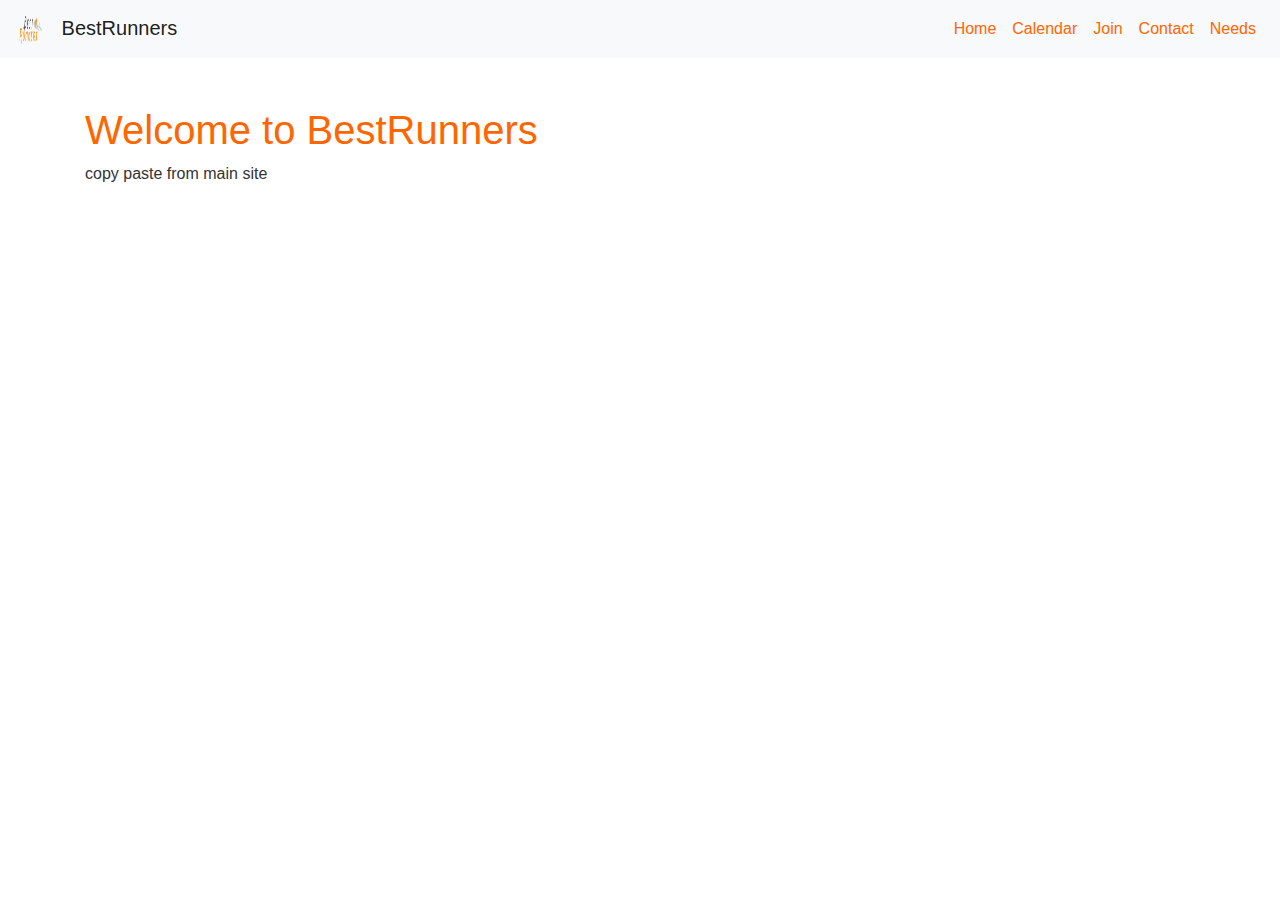
<file: index.html>
<!DOCTYPE html>
<html lang="en">

<head>
  <meta charset="UTF-8">
  <meta name="viewport" content="width=device-width, initial-scale=1.0">
  <title>BestRunners</title>
  <link href="https://maxcdn.bootstrapcdn.com/bootstrap/4.5.2/css/bootstrap.min.css" rel="stylesheet">
  <link href="css/styles.css" rel="stylesheet">
</head>

<body>
  <nav class="navbar navbar-expand-lg navbar-light bg-light">
      <a class="navbar-brand" href="index.html">
          <img src="assets/logo.png" alt="BestRunners" style="width:30px; height:30px;">
          BestRunners
      </a>
      <div class="collapse navbar-collapse" id="navbarNav">
          <ul class="navbar-nav ml-auto">
              <li class="nav-item"><a class="nav-link" href="index.html">Home</a></li>
              <li class="nav-item"><a class="nav-link" href="calendar.html">Calendar</a></li>
              <li class="nav-item"><a class="nav-link" href="join.html">Join</a></li>
              <li class="nav-item"><a class="nav-link" href="contact.html">Contact</a></li>
              <li class="nav-item"><a class="nav-link" href="needs.html">Needs</a></li>
          </ul>
      </div>
  </nav>
  <div class="container mt-5">
    <h1>Welcome to BestRunners</h1>
    <p>copy paste from main site</p>
  </div>
  <script src="https://code.jquery.com/jquery-3.5.1.slim.min.js"></script>
  <script src="https://cdn.jsdelivr.net/npm/@popperjs/core@2.9.3/dist/umd/popper.min.js"></script>
  <script src="https://maxcdn.bootstrapcdn.com/bootstrap/4.5.2/js/bootstrap.min.js"></script>
</body>

</html>
</file>
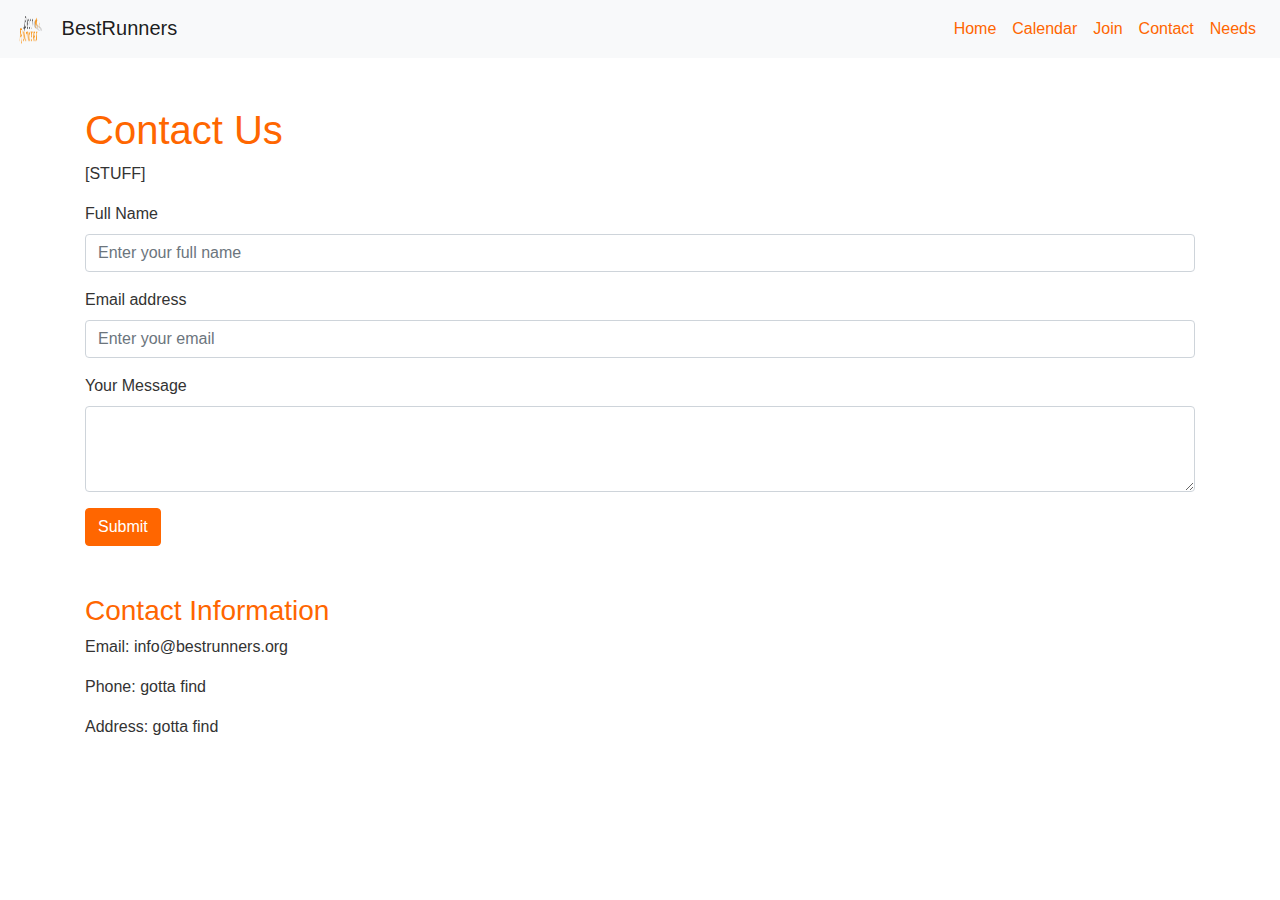
<file: contact.html>
<!DOCTYPE html>
<html lang="en">

<head>
  <meta charset="UTF-8">
  <meta name="viewport" content="width=device-width, initial-scale=1.0">
  <title>Contact Us - BestRunners</title>
  <link href="https://maxcdn.bootstrapcdn.com/bootstrap/4.5.2/css/bootstrap.min.css" rel="stylesheet">
  <link href="css/styles.css" rel="stylesheet">
</head>

<body>
  <nav class="navbar navbar-expand-lg navbar-light bg-light">
      <a class="navbar-brand" href="index.html">
          <img src="assets/logo.png" alt="BestRunners" style="width:30px; height:30px;">
          BestRunners
      </a>
      <div class="collapse navbar-collapse" id="navbarNav">
          <ul class="navbar-nav ml-auto">
              <li class="nav-item"><a class="nav-link" href="index.html">Home</a></li>
              <li class="nav-item"><a class="nav-link" href="calendar.html">Calendar</a></li>
              <li class="nav-item"><a class="nav-link" href="join.html">Join</a></li>
              <li class="nav-item"><a class="nav-link" href="contact.html">Contact</a></li>
              <li class="nav-item"><a class="nav-link" href="needs.html">Needs</a></li>
          </ul>
      </div>
  </nav>
  <div class="container mt-5">
    <h1>Contact Us</h1>
    <p>[STUFF]</p>
    <form>
      <div class="form-group">
        <label for="name">Full Name</label>
        <input type="text" class="form-control" id="name" placeholder="Enter your full name">
      </div>
      <div class="form-group">
        <label for="email">Email address</label>
        <input type="email" class="form-control" id="email" placeholder="Enter your email">
      </div>
      <div class="form-group">
        <label for="message">Your Message</label>
        <textarea class="form-control" id="message" rows="3"></textarea>
      </div>
      <button type="submit" class="btn btn-primary">Submit</button>
    </form>
    <div class="mt-5">
      <h3>Contact Information</h3>
      <p>Email: info@bestrunners.org</p>
      <p>Phone: gotta find</p>
      <p>Address: gotta find</p>
    </div>
  </div>
  <script src="https://code.jquery.com/jquery-3.5.1.slim.min.js"></script>
  <script src="https://cdn.jsdelivr.net/npm/@popperjs/core@2.9.3/dist/umd/popper.min.js"></script>
  <script src="https://maxcdn.bootstrapcdn.com/bootstrap/4.5.2/js/bootstrap.min.js"></script>
</body>

</html>
</file>
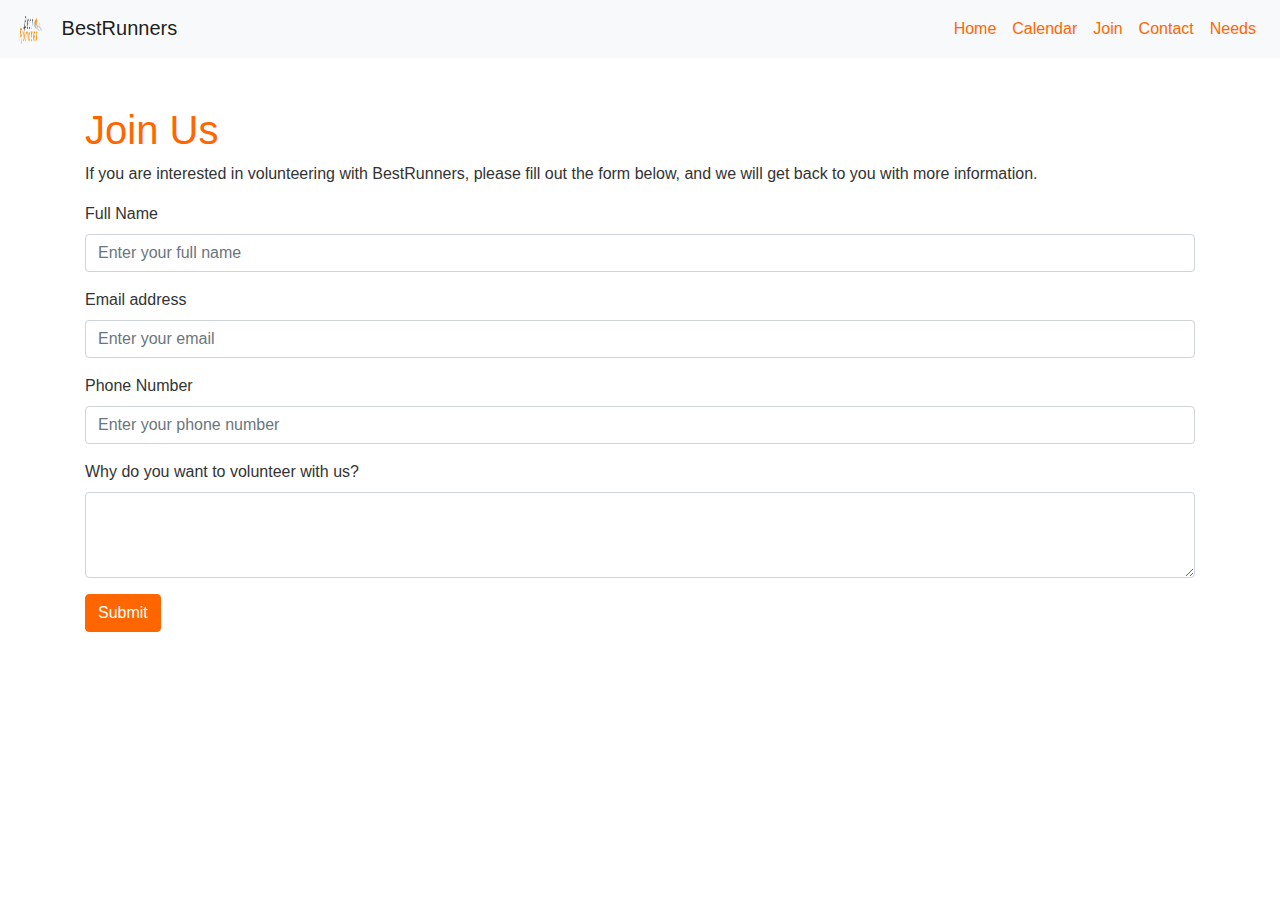
<file: join.html>
<!DOCTYPE html>
<html lang="en">
<head>
  <meta charset="UTF-8">
  <meta name="viewport" content="width=device-width, initial-scale=1.0">
  <title>Join Us - BestRunners</title>
  <link href="https://maxcdn.bootstrapcdn.com/bootstrap/4.5.2/css/bootstrap.min.css" rel="stylesheet">
  <link href="css/styles.css" rel="stylesheet">
</head>
<body>
  <nav class="navbar navbar-expand-lg navbar-light bg-light">
    <a class="navbar-brand" href="index.html">
      <img src="assets/logo.png" alt="BestRunners" style="width:30px; height:30px;">
      BestRunners
    </a>
    <div class="collapse navbar-collapse" id="navbarNav">
      <ul class="navbar-nav ml-auto">
        <li class="nav-item"><a class="nav-link" href="index.html">Home</a></li>
        <li class="nav-item"><a class="nav-link" href="calendar.html">Calendar</a></li>
        <li class="nav-item"><a class="nav-link" href="join.html">Join</a></li>
        <li class="nav-item"><a class="nav-link" href="contact.html">Contact</a></li>
        <li class="nav-item"><a class="nav-link" href="needs.html">Needs</a></li>
      </ul>
    </div>
  </nav>
  <div class="container mt-5">
    <h1>Join Us</h1>
    <p>If you are interested in volunteering with BestRunners, please fill out the form below, and we will get back to you with more information.</p>
    <form action="submit_form.php" method="post">
      <div class="form-group">
        <label for="name">Full Name</label>
        <input type="text" class="form-control" id="name" name="name" placeholder="Enter your full name" required>
      </div>
      <div class="form-group">
        <label for="email">Email address</label>
        <input type="email" class="form-control" id="email" name="email" placeholder="Enter your email" required>
      </div>
      <div class="form-group">
        <label for="phone">Phone Number</label>
        <input type="text" class="form-control" id="phone" name="phone" placeholder="Enter your phone number" required>
      </div>
      <div class="form-group">
        <label for="message">Why do you want to volunteer with us?</label>
        <textarea class="form-control" id="message" name="message" rows="3" required></textarea>
      </div>
      <button type="submit" class="btn btn-primary">Submit</button>
    </form>
  </div>
  <script src="https://code.jquery.com/jquery-3.5.1.slim.min.js"></script>
  <script src="https://cdn.jsdelivr.net/npm/@popperjs/core@2.9.3/dist/umd/popper.min.js"></script>
  <script src="https://maxcdn.bootstrapcdn.com/bootstrap/4.5.2/js/bootstrap.min.js"></script>
</body>
</html>
</file>
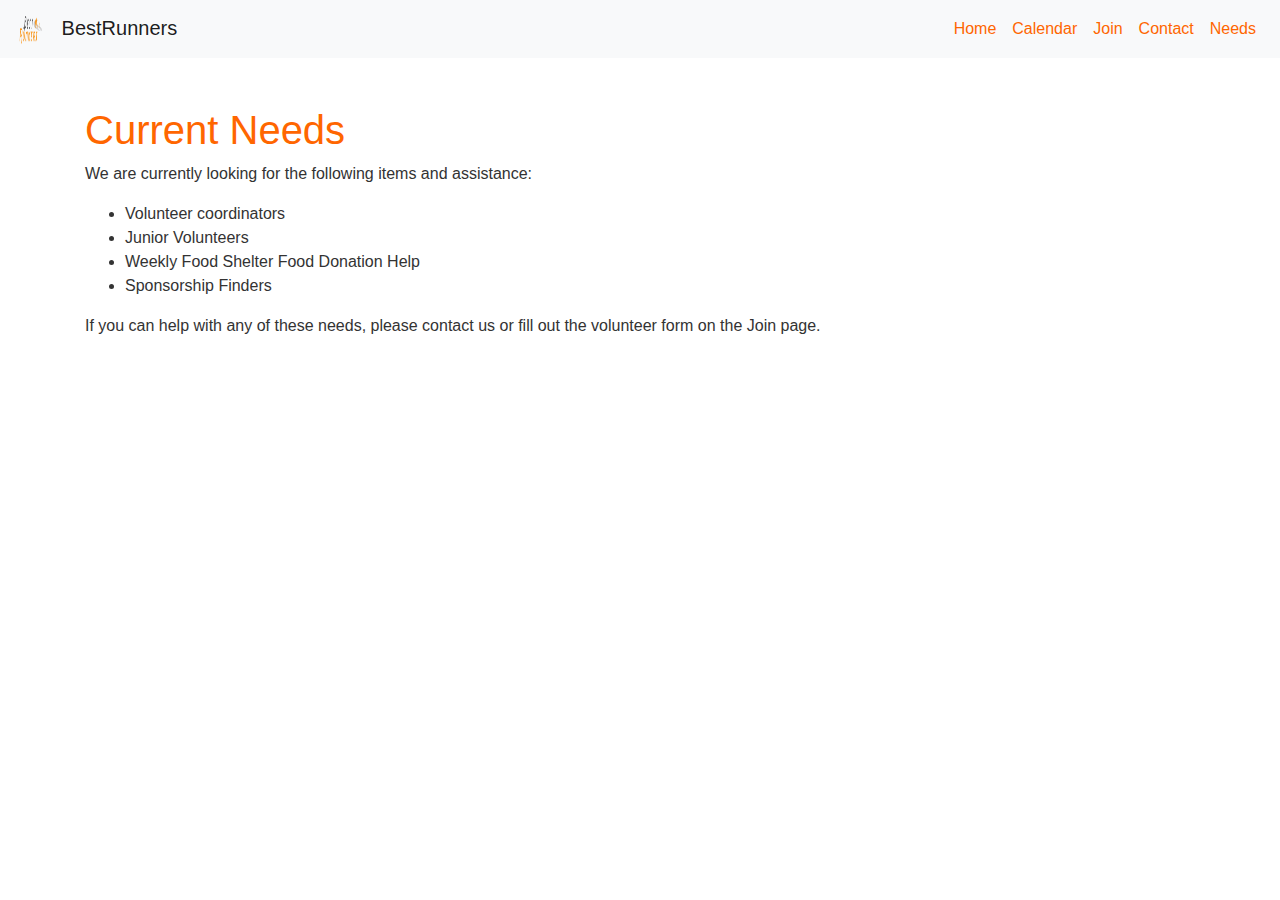
<file: needs.html>
<!DOCTYPE html>
<html lang="en">
<head>
    <meta charset="UTF-8">
    <meta name="viewport" content="width=device-width, initial-scale=1.0">
    <title>Current Needs - BestRunners</title>
    <link href="https://maxcdn.bootstrapcdn.com/bootstrap/4.5.2/css/bootstrap.min.css" rel="stylesheet">
    <link href="css/styles.css" rel="stylesheet">
</head>
<body>
    <nav class="navbar navbar-expand-lg navbar-light bg-light">
        <a class="navbar-brand" href="index.html">
            <img src="assets/logo.png" alt="BestRunners" style="width:30px; height:30px;">
            BestRunners
        </a>
        <div class="collapse navbar-collapse" id="navbarNav">
            <ul class="navbar-nav ml-auto">
                <li class="nav-item"><a class="nav-link" href="index.html">Home</a></li>
                <li class="nav-item"><a class="nav-link" href="calendar.html">Calendar</a></li>
                <li class="nav-item"><a class="nav-link" href="join.html">Join</a></li>
                <li class="nav-item"><a class="nav-link" href="contact.html">Contact</a></li>
                <li class="nav-item"><a class="nav-link" href="needs.html">Needs</a></li>
            </ul>
        </div>
    </nav>
    <div class="container mt-5">
        <h1>Current Needs</h1>
        <p>We are currently looking for the following items and assistance:</p>
        <ul>
            <li>Volunteer coordinators</li>
            <li>Junior Volunteers</li>
            <li>Weekly Food Shelter Food Donation Help</li>
            <li>Sponsorship Finders</li>
        </ul>
        <p>If you can help with any of these needs, please contact us or fill out the volunteer form on the Join page.</p>
    </div>
    <script src="https://code.jquery.com/jquery-3.5.1.slim.min.js"></script>
    <script src="https://cdn.jsdelivr.net/npm/@popperjs/core@2.9.3/dist/umd/popper.min.js"></script>
    <script src="https://maxcdn.bootstrapcdn.com/bootstrap/4.5.2/js/bootstrap.min.js"></script>
</body>
</html>
</file>
<file: css/styles.css>
body {
  background-color: #ffffff;
  color: #333333;
}

.navbar-brand img {
  margin-right: 10px;
}

.navbar-nav .nav-link {
  color: #ff6600 !important;
}

h1,
h3 {
  color: #ff6600;
}

.btn-primary {
  background-color: #ff6600;
  border-color: #ff6600;
}

.btn-primary:hover {
  background-color: #e65c00;
  border-color: #e65c00;
}
</file>
